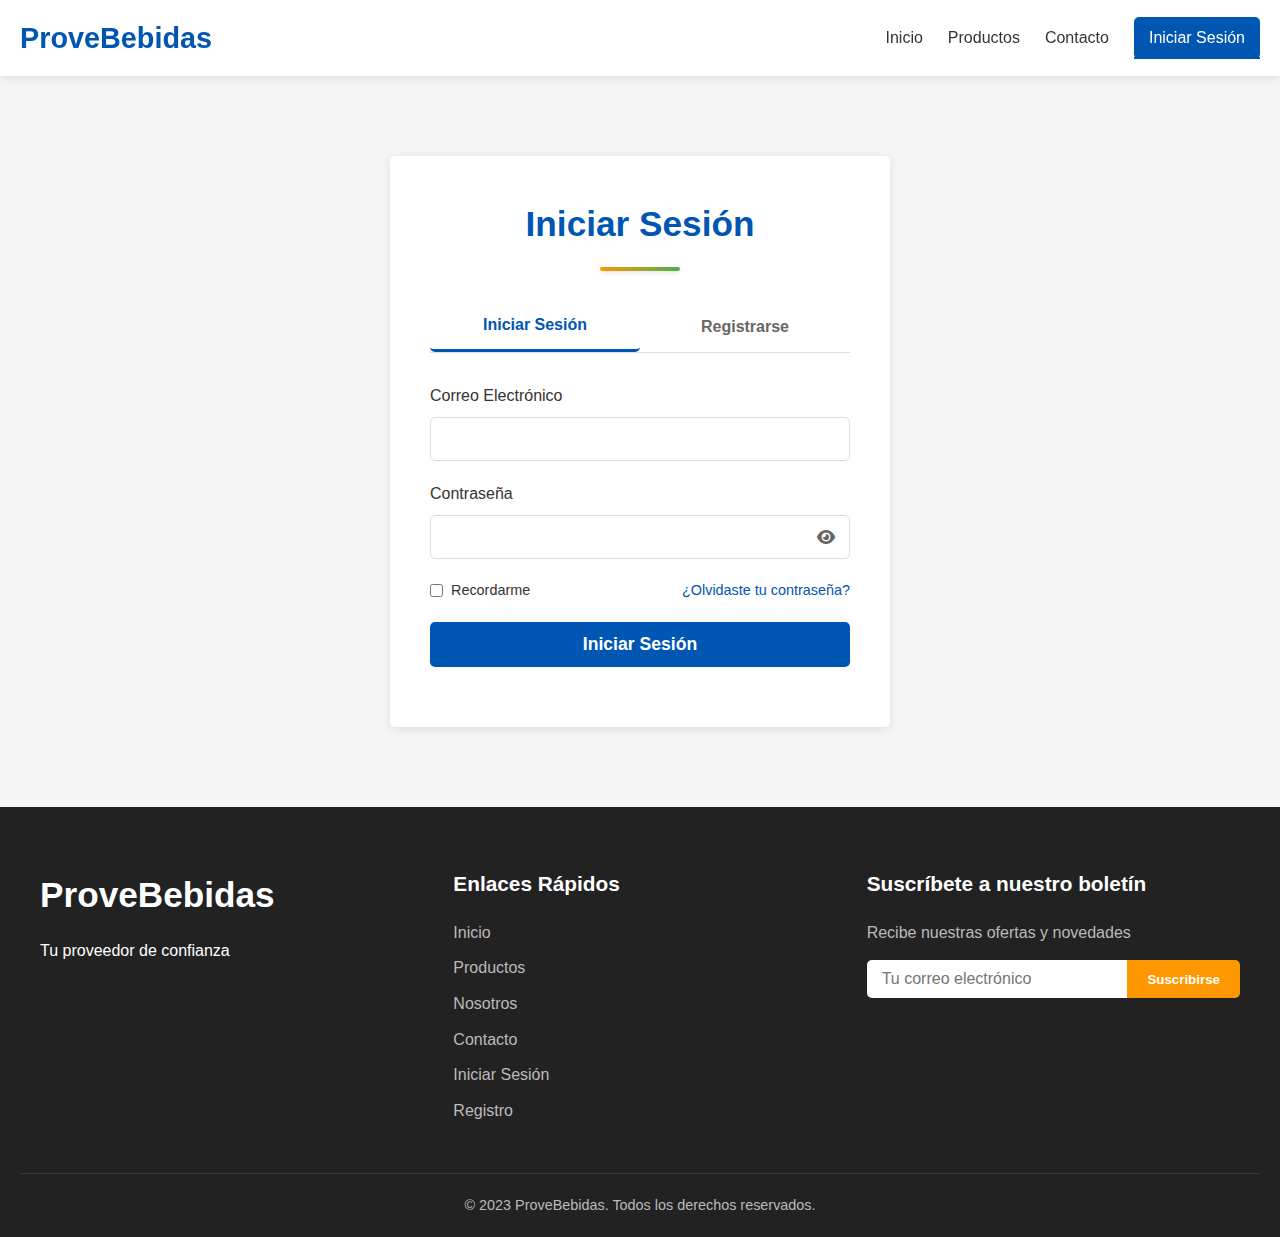
<file: login.html>
<!DOCTYPE html>
<html lang="es">
<head>
    <meta charset="UTF-8">
    <meta name="viewport" content="width=device-width, initial-scale=1.0">
    <title>Iniciar Sesión - ProveBebidas</title>
    <link rel="stylesheet" href="css/styles.css">
    <link rel="stylesheet" href="https://cdnjs.cloudflare.com/ajax/libs/font-awesome/6.0.0-beta3/css/all.min.css">
</head>
<body>
    <header>
        <div class="logo-container">
            <h1>ProveBebidas</h1>
        </div>
        <nav>
            <ul>
                <li><a href="index.html">Inicio</a></li>
                <li><a href="index.html#productos">Productos</a></li>
                <li><a href="https://wa.me/573206609029" target="_blank">Contacto</a></li>
                <li><a href="login.html" class="login-btn active">Iniciar Sesión</a></li>
            </ul>
        </nav>
        <div class="menu-toggle">
            <i class="fas fa-bars"></i>
        </div>
    </header>

    <section class="auth-container">
        <div class="auth-form-container">
            <h2>Iniciar Sesión</h2>
            <div class="auth-tabs">
                <button class="auth-tab active" data-tab="login">Iniciar Sesión</button>
                <button class="auth-tab" data-tab="register">Registrarse</button>
            </div>
            
            <div class="auth-form active" id="login-form">
                <form id="loginForm">
                    <div class="form-group">
                        <label for="login-email">Correo Electrónico</label>
                        <input type="email" id="login-email" name="email" required>
                    </div>
                    <div class="form-group">
                        <label for="login-password">Contraseña</label>
                        <div class="password-input">
                            <input type="password" id="login-password" name="password" required>
                            <i class="fas fa-eye toggle-password"></i>
                        </div>
                    </div>
                    <div class="form-options">
                        <div class="remember-me">
                            <input type="checkbox" id="remember" name="remember">
                            <label for="remember">Recordarme</label>
                        </div>
                        <a href="#" class="forgot-password">¿Olvidaste tu contraseña?</a>
                    </div>
                    <button type="submit" class="auth-button">Iniciar Sesión</button>
                </form>
                <!-- Se eliminaron las opciones de inicio de sesión con redes sociales -->
            </div>
            
            <div class="auth-form" id="register-form">
                <form id="registerForm">
                    <div class="form-group">
                        <label for="register-name">Nombre Completo</label>
                        <input type="text" id="register-name" name="name" required>
                    </div>
                    <div class="form-group">
                        <label for="register-email">Correo Electrónico</label>
                        <input type="email" id="register-email" name="email" required>
                    </div>
                    <div class="form-group">
                        <label for="register-password">Contraseña</label>
                        <div class="password-input">
                            <input type="password" id="register-password" name="password" required>
                            <i class="fas fa-eye toggle-password"></i>
                        </div>
                    </div>
                    <div class="form-group">
                        <label for="register-confirm-password">Confirmar Contraseña</label>
                        <div class="password-input">
                            <input type="password" id="register-confirm-password" name="confirm-password" required>
                            <i class="fas fa-eye toggle-password"></i>
                        </div>
                    </div>
                    <div class="form-options">
                        <div class="terms">
                            <input type="checkbox" id="terms" name="terms" required>
                            <label for="terms">Acepto los <a href="#">Términos y Condiciones</a></label>
                        </div>
                    </div>
                    <button type="submit" class="auth-button">Registrarse</button>
                </form>
                <!-- Se eliminaron las opciones de registro con redes sociales -->
            </div>
        </div>
    </section>

    <footer>
        <div class="footer-content">
            <div class="footer-logo">
                <h2>ProveBebidas</h2>
                <p>Tu proveedor de confianza</p>
            </div>
            <div class="footer-links">
                <h3>Enlaces Rápidos</h3>
                <ul>
                    <li><a href="index.html">Inicio</a></li>
                    <li><a href="index.html#productos">Productos</a></li>
                    <li><a href="index.html#nosotros">Nosotros</a></li>
                    <li><a href="index.html#contacto">Contacto</a></li>
                    <li><a href="login.html">Iniciar Sesión</a></li>
                    <li><a href="registro.html">Registro</a></li>
                </ul>
            </div>
            <div class="footer-newsletter">
                <h3>Suscríbete a nuestro boletín</h3>
                <p>Recibe nuestras ofertas y novedades</p>
                <form class="newsletter-form">
                    <input type="email" placeholder="Tu correo electrónico" required>
                    <button type="submit">Suscribirse</button>
                </form>
            </div>
        </div>
        <div class="footer-bottom">
            <p>&copy; 2023 ProveBebidas. Todos los derechos reservados.</p>
        </div>
    </footer>

    <script src="js/script.js"></script>
    <script src="js/auth.js"></script>
</body>
</html>
</file>
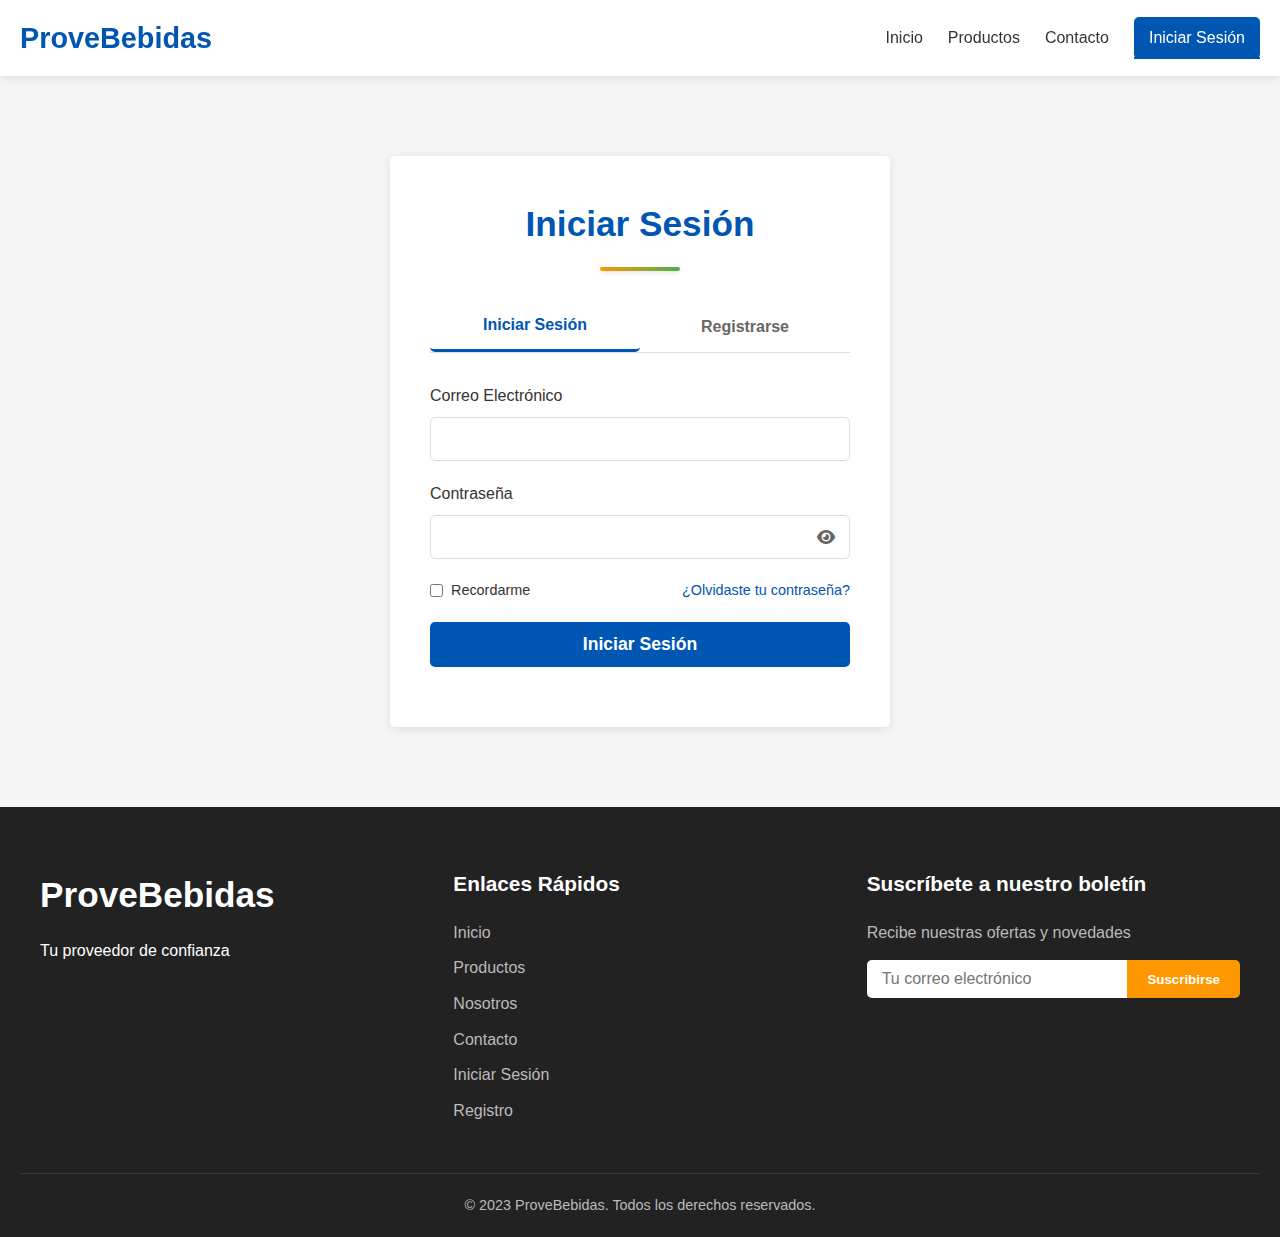
<file: productos-vip.html>
<!DOCTYPE html>
<html lang="es">
<head>
    <meta charset="UTF-8">
    <meta name="viewport" content="width=device-width, initial-scale=1.0">
    <title>Productos VIP - ProveBebidas</title>
    <link rel="stylesheet" href="css/styles.css">
    <link rel="stylesheet" href="https://cdnjs.cloudflare.com/ajax/libs/font-awesome/6.0.0-beta3/css/all.min.css">
</head>
<body>
    <header>
        <div class="logo-container">
            <h1>ProveBebidas</h1>
        </div>
        <nav>
            <ul>
                <li><a href="index.html">Inicio</a></li>
                <li><a href="index.html#productos">Productos</a></li>
                <li><a href="https://wa.me/573206609029" target="_blank">Contacto</a></li>
                <li>
                    <div class="user-menu">
                        <span class="user-name">Usuario <i class="fas fa-chevron-down"></i></span>
                        <div class="user-dropdown">
                            <a href="perfil.html"><i class="fas fa-user"></i> Mi Perfil</a>
                            <a href="pedidos.html"><i class="fas fa-shopping-bag"></i> Mis Pedidos</a>
                            <a href="#" id="logout-btn"><i class="fas fa-sign-out-alt"></i> Cerrar Sesión</a>
                        </div>
                    </div>
                </li>
            </ul>
        </nav>
        <div class="menu-toggle">
            <i class="fas fa-bars"></i>
        </div>
    </header>

    <section class="vip-products-hero">
        <div class="vip-hero-content">
            <h2>Productos VIP Exclusivos</h2>
            <p>Bienvenido a nuestra selección premium de productos exclusivos para clientes registrados</p>
        </div>
    </section>

    <section class="productos vip-products">
        <div class="vip-badge-large">
            <span><i class="fas fa-crown"></i> EXCLUSIVO</span>
        </div>
        
        <div class="productos-container">
            <div class="productos-grid">
                <div class="producto-card vip" data-product-id="5">
                    <div class="vip-tag">VIP</div>
                    <img src="images/5.png" alt="Bebida Premium 1">
                    <h4>Jugo Premium Orgánico</h4>
                    <p>Jugo 100% orgánico en presentación exclusiva. Elaborado con frutas seleccionadas de cultivos orgánicos certificados.</p>
                    <div class="producto-precio">$45.000 / caja x 6 unidades</div>
                    <button class="producto-btn">Ver Detalles</button>
                </div>
                <div class="producto-card vip" data-product-id="6">
                    <div class="vip-tag">VIP</div>
                    <img src="images/6.png" alt="Bebida Premium 2">
                    <h4>Agua Mineral Importada</h4>
                    <p>Agua mineral de manantiales exclusivos. Importada de las mejores fuentes naturales con propiedades minerales únicas.</p>
                    <div class="producto-precio">$38.000 / caja x 12 unidades</div>
                    <button class="producto-btn">Ver Detalles</button>
                </div>
                <div class="producto-card vip" data-product-id="7">
                    <div class="vip-tag">VIP</div>
                    <img src="images/7.png" alt="Bebida Premium 3">
                    <h4>Bebida Energética Premium</h4>
                    <p>Fórmula exclusiva con ingredientes naturales. Potenciada con extractos botánicos y vitaminas para un rendimiento óptimo.</p>
                    <div class="producto-precio">$55.000 / caja x 8 unidades</div>
                    <button class="producto-btn">Ver Detalles</button>
                </div>
                <div class="producto-card vip" data-product-id="8">
                    <div class="vip-tag">VIP</div>
                    <img src="images/8.png" alt="Bebida Premium 4">
                    <h4>Té Helado Gourmet</h4>
                    <p>Té de hojas seleccionadas con sabores exclusivos. Infusiones premium con notas frutales y florales para paladares exigentes.</p>
                    <div class="producto-precio">$42.000 / caja x 10 unidades</div>
                    <button class="producto-btn">Ver Detalles</button>
                </div>
                <div class="producto-card vip" data-product-id="9">
                    <div class="vip-tag">VIP</div>
                    <img src="images/9.png" alt="Bebida Premium 5">
                    <h4>Smoothie Premium</h4>
                    <p>Smoothie con frutas exóticas y superalimentos. Combinaciones únicas que aportan nutrientes esenciales y sabores extraordinarios.</p>
                    <div class="producto-precio">$48.000 / caja x 6 unidades</div>
                    <button class="producto-btn">Ver Detalles</button>
                </div>
                <div class="producto-card vip" data-product-id="10">
                    <div class="vip-tag">VIP</div>
                    <img src="images/10.png" alt="Bebida Premium 6">
                    <h4>Bebida Detox Exclusiva</h4>
                    <p>Fórmula especial para desintoxicar y revitalizar. Con ingredientes naturales que ayudan a purificar el organismo y aportar vitalidad.</p>
                    <div class="producto-precio">$52.000 / caja x 6 unidades</div>
                    <button class="producto-btn">Ver Detalles</button>
                </div>
            </div>
        </div>
    </section>

    <section class="vip-benefits">
        <h2>Beneficios VIP</h2>
        <div class="benefits-container">
            <div class="benefit-card">
                <i class="fas fa-truck"></i>
                <h3>Envío Prioritario</h3>
                <p>Tus pedidos siempre tendrán prioridad en nuestro sistema de distribución</p>
            </div>
            <div class="benefit-card">
                <i class="fas fa-percentage"></i>
                <h3>Descuentos Exclusivos</h3>
                <p>Accede a descuentos especiales no disponibles para clientes regulares</p>
            </div>
            <div class="benefit-card">
                <i class="fas fa-headset"></i>
                <h3>Soporte Dedicado</h3>
                <p>Línea de atención exclusiva para clientes VIP</p>
            </div>
            <div class="benefit-card">
                <i class="fas fa-box-open"></i>
                <h3>Productos Exclusivos</h3>
                <p>Acceso a productos que no están disponibles en nuestro catálogo regular</p>
            </div>
        </div>
    </section>

    <section class="request-quote">
        <h2>Solicita una Cotización Personalizada</h2>
        <p>Nuestro equipo de ventas preparará una oferta adaptada a tus necesidades</p>
        <form class="quote-form">
            <div class="form-row">
                <div class="form-group">
                    <label for="business-name">Nombre de tu Negocio</label>
                    <input type="text" id="business-name" name="business-name" required>
                </div>
                <div class="form-group">
                    <label for="business-type">Tipo de Negocio</label>
                    <select id="business-type" name="business-type" required>
                        <option value="">Selecciona una opción</option>
                        <option value="restaurant">Restaurante</option>
                        <option value="hotel">Hotel</option>
                        <option value="store">Tienda</option>
                        <option value="office">Oficina</option>
                        <option value="other">Otro</option>
                    </select>
                </div>
            </div>
            <div class="form-row">
                <div class="form-group">
                    <label for="contact-name">Nombre de Contacto</label>
                    <input type="text" id="contact-name" name="contact-name" required>
                </div>
                <div class="form-group">
                    <label for="contact-phone">Teléfono de Contacto</label>
                    <input type="tel" id="contact-phone" name="contact-phone" required>
                </div>
            </div>
            <div class="form-group">
                <label for="quote-message">Detalles de tu Solicitud</label>
                <textarea id="quote-message" name="quote-message" rows="5" required></textarea>
            </div>
            <button type="submit" class="quote-btn">Enviar Solicitud</button>
        </form>
    </section>

    <footer>
        <div class="footer-content">
            <div class="footer-logo">
                <h2>ProveBebidas</h2>
                <p>Tu proveedor de confianza</p>
            </div>
            <div class="footer-links">
                <h3>Enlaces Rápidos</h3>
                <ul>
                    <li><a href="index.html">Inicio</a></li>
                    <li><a href="index.html#productos">Productos</a></li>
                    <li><a href="index.html#nosotros">Nosotros</a></li>
                    <li><a href="index.html#contacto">Contacto</a></li>
                    <li><a href="perfil.html">Mi Perfil</a></li>
                    <li><a href="pedidos.html">Mis Pedidos</a></li>
                </ul>
            </div>
            <div class="footer-newsletter">
                <h3>Suscríbete a nuestro boletín</h3>
                <p>Recibe nuestras ofertas y novedades</p>
                <form class="newsletter-form">
                    <input type="email" placeholder="Tu correo electrónico" required>
                    <button type="submit">Suscribirse</button>
                </form>
            </div>
        </div>
        <div class="footer-bottom">
            <p>&copy; 2023 ProveBebidas. Todos los derechos reservados.</p>
        </div>
    </footer>

    <script src="js/script.js"></script>
    <script src="js/auth.js"></script>
    <script src="js/vip.js"></script>
</body>
</html>
</file>
<file: css/styles.css>
/* Variables globales */
:root {
    --primary-color: #0056b3;
    --secondary-color: #ff9800;
    --accent-color: #4caf50;
    --text-color: #333;
    --light-text: #fff;
    --dark-bg: #222;
    --light-bg: #f5f5f5;
    --border-color: #ddd;
    --shadow: 0 2px 10px rgba(0, 0, 0, 0.1);
    --transition: all 0.3s ease;
    --border-radius: 5px;
    --vip-color: #ffc107;
    --vip-bg: rgba(255, 193, 7, 0.1);
    --gradient-bg: linear-gradient(135deg, var(--primary-color), #003366);
    --card-shadow: 0 5px 15px rgba(0, 0, 0, 0.15);
    --hover-transform: translateY(-5px);
}

/* Reset y estilos base */
* {
    margin: 0;
    padding: 0;
    box-sizing: border-box;
}

body {
    font-family: 'Segoe UI', Tahoma, Geneva, Verdana, sans-serif;
    line-height: 1.6;
    color: var(--text-color);
    background-color: var(--light-bg);
}

a {
    text-decoration: none;
    color: var(--primary-color);
    transition: var(--transition);
}

a:hover {
    color: var(--secondary-color);
}

ul {
    list-style: none;
}

img {
    max-width: 100%;
    height: auto;
    display: block;
}

button, .cta-button, .auth-button, .producto-btn, .submit-btn, .quote-btn {
    cursor: pointer;
    border: none;
    background-color: var(--primary-color);
    color: var(--light-text);
    padding: 10px 20px;
    border-radius: var(--border-radius);
    font-weight: 600;
    transition: var(--transition);
    text-align: center;
    display: inline-block;
}

button:hover, .cta-button:hover, .auth-button:hover, .producto-btn:hover, .submit-btn:hover, .quote-btn:hover {
    background-color: var(--secondary-color);
    transform: translateY(-2px);
}

section {
    padding: 60px 20px;
}

h2 {
    text-align: center;
    margin-bottom: 40px;
    color: var(--primary-color);
    position: relative;
    font-size: 2.2rem;
}

h2::after {
    content: '';
    display: block;
    width: 80px;
    height: 4px;
    background: linear-gradient(90deg, var(--secondary-color), var(--accent-color));
    margin: 15px auto 0;
    border-radius: 2px;
    box-shadow: 0 2px 4px rgba(0, 0, 0, 0.1);
}

/* Header y navegación */
header {
    background-color: #fff;
    box-shadow: var(--shadow);
    position: sticky;
    top: 0;
    z-index: 1000;
    padding: 15px 20px;
    display: flex;
    justify-content: space-between;
    align-items: center;
}

.logo-container h1 {
    color: var(--primary-color);
    font-size: 1.8rem;
}

nav ul {
    display: flex;
    align-items: center;
}

nav ul li {
    margin-left: 25px;
}

nav ul li a {
    color: var(--text-color);
    font-weight: 500;
    padding: 5px 0;
    position: relative;
}

nav ul li a::after {
    content: '';
    position: absolute;
    bottom: 0;
    left: 0;
    width: 0;
    height: 2px;
    background-color: var(--primary-color);
    transition: var(--transition);
}

nav ul li a:hover::after,
nav ul li a.active::after {
    width: 100%;
}

.login-btn {
    background-color: var(--primary-color);
    color: var(--light-text) !important;
    padding: 8px 15px !important;
    border-radius: var(--border-radius);
}

.login-btn:hover {
    background-color: var(--secondary-color);
}

.menu-toggle {
    display: none;
    font-size: 1.5rem;
    cursor: pointer;
    color: var(--primary-color);
}

/* Sección Hero */
.hero {
    background-image: linear-gradient(rgba(0, 0, 0, 0.6), rgba(0, 0, 0, 0.6)), url('../images/hero-bg.jpg');
    background-size: cover;
    background-position: center;
    color: var(--light-text);
    text-align: center;
    padding: 120px 20px;
    position: relative;
    overflow: hidden;
}

.hero::before {
    content: '';
    position: absolute;
    top: 0;
    left: 0;
    width: 100%;
    height: 100%;
    background: linear-gradient(45deg, rgba(0, 86, 179, 0.3), rgba(255, 152, 0, 0.3));
    z-index: 1;
}

.hero-content {
    position: relative;
    z-index: 2;
    animation: fadeInUp 1s ease-out;
}

@keyframes fadeInUp {
    from {
        opacity: 0;
        transform: translateY(20px);
    }
    to {
        opacity: 1;
        transform: translateY(0);
    }
}

.hero-content h2 {
    font-size: 3rem;
    margin-bottom: 20px;
    color: var(--light-text);
}

.hero-content p {
    font-size: 1.2rem;
    margin-bottom: 30px;
    max-width: 700px;
    margin-left: auto;
    margin-right: auto;
}

.cta-button {
    font-size: 1.1rem;
    padding: 12px 30px;
}

/* Sección de Productos */
.productos {
    background-color: #fff;
}

.productos-container {
    max-width: 1200px;
    margin: 0 auto;
}

.producto-categoria {
    margin-bottom: 60px;
}

.producto-categoria h3 {
    font-size: 1.8rem;
    margin-bottom: 30px;
    color: var(--primary-color);
    text-align: center;
}

.productos-grid {
    display: grid;
    grid-template-columns: repeat(auto-fill, minmax(250px, 1fr));
    gap: 30px;
}

.producto-card {
    background-color: #fff;
    border-radius: var(--border-radius);
    box-shadow: var(--card-shadow);
    overflow: hidden;
    transition: var(--transition);
    position: relative;
    border: 1px solid rgba(0, 0, 0, 0.05);
}

.producto-card::before {
    content: '';
    position: absolute;
    top: 0;
    left: 0;
    width: 100%;
    height: 5px;
    background: linear-gradient(90deg, var(--primary-color), var(--secondary-color));
    opacity: 0;
    transition: var(--transition);
}

.producto-card:hover {
    transform: var(--hover-transform);
    box-shadow: 0 15px 30px rgba(0, 0, 0, 0.15);
}

.producto-card:hover::before {
    opacity: 1;
}

.producto-card img {
    transition: transform 0.5s ease;
}

.producto-card:hover img {
    transform: scale(1.05);
}

.producto-card img {
    width: 100%;
    height: 200px;
    object-fit: contain;
    padding: 20px;
    background-color: #f9f9f9;
}

.producto-card h4 {
    padding: 15px 20px 10px;
    font-size: 1.2rem;
    color: var(--primary-color);
}

.producto-card p {
    padding: 0 20px 15px;
    color: #666;
    font-size: 0.9rem;
}

.producto-btn {
    margin: 0 20px 20px;
    width: calc(100% - 40px);
}

/* Sección VIP */
.vip-section {
    background-color: var(--vip-bg);
    border-radius: var(--border-radius);
    padding: 30px;
    position: relative;
    overflow: hidden;
}

.vip-badge {
    background-color: var(--vip-color);
    color: var(--dark-bg);
    padding: 5px 10px;
    border-radius: 20px;
    font-size: 0.8rem;
    font-weight: bold;
    margin-left: 10px;
    display: inline-block;
}

.vip-info {
    text-align: center;
    margin-bottom: 20px;
    font-size: 1.1rem;
}

.vip-login-prompt {
    background-color: #fff;
    padding: 20px;
    border-radius: var(--border-radius);
    text-align: center;
    box-shadow: var(--shadow);
}

.vip-login-prompt p {
    font-size: 1.1rem;
}

.vip-login-prompt a {
    font-weight: bold;
}

/* Sección Nosotros */
.nosotros {
    background-color: var(--light-bg);
}

.nosotros-content {
    display: flex;
    flex-wrap: wrap;
    max-width: 1200px;
    margin: 0 auto;
    gap: 40px;
}

.nosotros-text {
    flex: 1;
    min-width: 300px;
}

.nosotros-text p {
    margin-bottom: 20px;
    font-size: 1.1rem;
    line-height: 1.8;
}

.nosotros-stats {
    flex: 1;
    min-width: 300px;
    display: flex;
    flex-wrap: wrap;
    gap: 20px;
    justify-content: center;
    align-items: center;
}

.stat {
    background-color: #fff;
    padding: 30px;
    border-radius: var(--border-radius);
    box-shadow: var(--shadow);
    text-align: center;
    flex: 1;
    min-width: 150px;
    transition: var(--transition);
}

.stat:hover {
    transform: translateY(-5px);
    box-shadow: 0 10px 20px rgba(0, 0, 0, 0.1);
}

.stat-number {
    display: block;
    font-size: 2.5rem;
    font-weight: bold;
    color: var(--primary-color);
    margin-bottom: 10px;
}

.stat-text {
    font-size: 1rem;
    color: #666;
}

/* Sección de Contacto */
.contacto {
    background: var(--gradient-bg);
    color: var(--light-text);
    position: relative;
    overflow: hidden;
}

.contacto::before {
    content: '';
    position: absolute;
    top: 0;
    left: 0;
    width: 100%;
    height: 100%;
    background: url('../images/pattern.svg');
    opacity: 0.1;
    pointer-events: none;
}

.contacto h2 {
    color: var(--light-text);
}

.contacto h2::after {
    background: linear-gradient(90deg, var(--secondary-color), var(--accent-color));
}

.contacto-container {
    display: flex;
    flex-wrap: wrap;
    max-width: 1200px;
    margin: 0 auto;
    gap: 40px;
    justify-content: center;
    position: relative;
    z-index: 1;
}

.contacto-info {
    flex: 1;
    min-width: 300px;
    background-color: rgba(255, 255, 255, 0.1);
    backdrop-filter: blur(10px);
    padding: 30px;
    border-radius: 15px;
    box-shadow: 0 10px 30px rgba(0, 0, 0, 0.2);
    border: 1px solid rgba(255, 255, 255, 0.2);
    transition: transform 0.3s ease, box-shadow 0.3s ease;
}

.contacto-info:hover {
    transform: translateY(-5px);
    box-shadow: 0 15px 40px rgba(0, 0, 0, 0.3);
}

.contacto-info h3 {
    margin-bottom: 20px;
    color: var(--light-text);
    font-size: 1.5rem;
    text-shadow: 0 2px 4px rgba(0, 0, 0, 0.2);
    position: relative;
    padding-bottom: 10px;
}

.contacto-info h3::after {
    content: '';
    position: absolute;
    bottom: 0;
    left: 0;
    width: 50px;
    height: 3px;
    background: linear-gradient(90deg, var(--secondary-color), var(--accent-color));
    border-radius: 2px;
    box-shadow: 0 1px 3px rgba(0, 0, 0, 0.2);
}

.contacto-info p {
    margin-bottom: 25px;
    font-size: 1.1rem;
    color: var(--light-text);
    opacity: 0.9;
}

.info-item {
    display: flex;
    align-items: center;
    margin-bottom: 25px;
    padding: 15px;
    border-radius: 15px;
    background-color: rgba(255, 255, 255, 0.1);
    transition: var(--transition);
    border: 1px solid rgba(255, 255, 255, 0.1);
}

.info-item:hover {
    background-color: rgba(255, 255, 255, 0.2);
    transform: translateX(5px);
    border-color: rgba(255, 255, 255, 0.2);
}

.info-item i {
    font-size: 1.5rem;
    color: var(--secondary-color);
    margin-right: 15px;
    width: 40px;
    height: 40px;
    background: rgba(255, 255, 255, 0.2);
    border-radius: 50%;
    display: flex;
    align-items: center;
    justify-content: center;
}

.info-item p {
    font-size: 1.1rem;
}

.social-media {
    display: flex;
    gap: 15px;
    margin-top: 30px;
    justify-content: center;
}

.social-icon {
    width: 50px;
    height: 50px;
    background: linear-gradient(135deg, var(--primary-color), #003366);
    color: var(--light-text);
    border-radius: 50%;
    display: flex;
    align-items: center;
    justify-content: center;
    font-size: 1.2rem;
    transition: var(--transition);
    box-shadow: 0 5px 15px rgba(0, 0, 0, 0.2);
    position: relative;
    overflow: hidden;
}

.social-icon::before {
    content: '';
    position: absolute;
    top: 0;
    left: 0;
    width: 100%;
    height: 100%;
    background: linear-gradient(135deg, var(--secondary-color), #e65c00);
    opacity: 0;
    transition: var(--transition);
    z-index: 0;
}

.social-icon i {
    position: relative;
    z-index: 1;
}

.social-icon:hover {
    transform: translateY(-5px) rotate(5deg);
    box-shadow: 0 8px 20px rgba(0, 0, 0, 0.3);
}

.social-icon:hover::before {
    opacity: 1;
}

.whatsapp-btn {
    background: linear-gradient(135deg, #25d366, #128c7e);
    color: white;
    font-size: 1.1rem;
    padding: 12px 25px;
    border-radius: 30px;
    display: inline-flex;
    align-items: center;
    gap: 10px;
    margin-top: 10px;
    box-shadow: 0 5px 15px rgba(37, 211, 102, 0.3);
    position: relative;
    overflow: hidden;
    z-index: 1;
}

.whatsapp-btn::before {
    content: '';
    position: absolute;
    top: 0;
    left: 0;
    width: 100%;
    height: 100%;
    background: linear-gradient(135deg, #128c7e, #075e54);
    transition: var(--transition);
    opacity: 0;
    z-index: -1;
}

.whatsapp-btn:hover::before {
    opacity: 1;
}

.whatsapp-btn:hover {
    transform: translateY(-5px);
    box-shadow: 0 8px 20px rgba(37, 211, 102, 0.4);
}

.contacto-form {
    flex: 1;
    min-width: 300px;
}

.form-group {
    margin-bottom: 20px;
}

.form-group label {
    display: block;
    margin-bottom: 8px;
    font-weight: 500;
}

.form-group input,
.form-group textarea,
.form-group select {
    width: 100%;
    padding: 12px 15px;
    border: 1px solid var(--border-color);
    border-radius: var(--border-radius);
    font-size: 1rem;
    transition: var(--transition);
}

.form-group input:focus,
.form-group textarea:focus,
.form-group select:focus {
    border-color: var(--primary-color);
    outline: none;
    box-shadow: 0 0 0 2px rgba(0, 86, 179, 0.2);
}

.submit-btn {
    width: 100%;
    padding: 12px;
    font-size: 1.1rem;
}

/* Footer */
footer {
    background-color: var(--dark-bg);
    color: var(--light-text);
    padding: 60px 20px 20px;
}

.footer-content {
    display: flex;
    flex-wrap: wrap;
    max-width: 1200px;
    margin: 0 auto;
    gap: 40px;
    margin-bottom: 40px;
}

.footer-logo {
    flex: 1;
    min-width: 250px;
}

.footer-logo h2 {
    color: var(--light-text);
    margin-bottom: 15px;
    text-align: left;
}

.footer-logo h2::after {
    display: none;
}

.footer-links {
    flex: 1;
    min-width: 250px;
}

.footer-links h3 {
    color: var(--light-text);
    margin-bottom: 20px;
    font-size: 1.3rem;
}

.footer-links ul li {
    margin-bottom: 10px;
}

.footer-links ul li a {
    color: #bbb;
    transition: var(--transition);
}

.footer-links ul li a:hover {
    color: var(--light-text);
    padding-left: 5px;
}

.footer-newsletter {
    flex: 1;
    min-width: 250px;
}

.footer-newsletter h3 {
    color: var(--light-text);
    margin-bottom: 20px;
    font-size: 1.3rem;
}

.footer-newsletter p {
    margin-bottom: 15px;
    color: #bbb;
}

.newsletter-form {
    display: flex;
}

.newsletter-form input {
    flex: 1;
    padding: 10px 15px;
    border: none;
    border-radius: var(--border-radius) 0 0 var(--border-radius);
    font-size: 1rem;
}

.newsletter-form button {
    background-color: var(--secondary-color);
    color: var(--light-text);
    border: none;
    padding: 0 20px;
    border-radius: 0 var(--border-radius) var(--border-radius) 0;
    cursor: pointer;
    transition: var(--transition);
}

.newsletter-form button:hover {
    background-color: var(--primary-color);
}

.footer-bottom {
    text-align: center;
    padding-top: 20px;
    border-top: 1px solid rgba(255, 255, 255, 0.1);
    color: #bbb;
    font-size: 0.9rem;
}

/* Página de Autenticación */
.auth-container {
    display: flex;
    justify-content: center;
    align-items: center;
    padding: 80px 20px;
    background-color: var(--light-bg);
}

.auth-form-container {
    background-color: #fff;
    border-radius: var(--border-radius);
    box-shadow: var(--shadow);
    width: 100%;
    max-width: 500px;
    padding: 40px;
}

.auth-form-container h2 {
    text-align: center;
    margin-bottom: 30px;
    color: var(--primary-color);
}

.auth-tabs {
    display: flex;
    margin-bottom: 30px;
    border-bottom: 1px solid var(--border-color);
}

.auth-tab {
    flex: 1;
    background: none;
    border: none;
    padding: 15px;
    font-size: 1rem;
    font-weight: 600;
    color: #666;
    cursor: pointer;
    transition: var(--transition);
}

.auth-tab.active {
    color: var(--primary-color);
    border-bottom: 3px solid var(--primary-color);
}

.auth-form {
    display: none;
}

.auth-form.active {
    display: block;
}

.form-options {
    display: flex;
    justify-content: space-between;
    align-items: center;
    margin-bottom: 20px;
    font-size: 0.9rem;
}

.remember-me, .terms {
    display: flex;
    align-items: center;
}

.remember-me input, .terms input {
    margin-right: 8px;
}

.forgot-password {
    color: var(--primary-color);
}

.auth-button {
    width: 100%;
    padding: 12px;
    font-size: 1.1rem;
    margin-bottom: 20px;
}

.auth-separator {
    display: flex;
    align-items: center;
    text-align: center;
    margin: 20px 0;
}

.auth-separator::before,
.auth-separator::after {
    content: '';
    flex: 1;
    border-bottom: 1px solid var(--border-color);
}

.auth-separator span {
    padding: 0 10px;
    color: #666;
    font-size: 0.9rem;
}

.social-login {
    display: flex;
    flex-direction: column;
    gap: 15px;
}

.social-btn {
    display: flex;
    align-items: center;
    justify-content: center;
    padding: 12px;
    border-radius: var(--border-radius);
    font-weight: 600;
    cursor: pointer;
    transition: var(--transition);
}

.social-btn i {
    margin-right: 10px;
}

.google {
    background-color: #fff;
    color: #666;
    border: 1px solid var(--border-color);
}

.google:hover {
    background-color: #f1f1f1;
}

.facebook {
    background-color: #3b5998;
    color: #fff;
}

.facebook:hover {
    background-color: #2d4373;
}

.password-input {
    position: relative;
}

.toggle-password {
    position: absolute;
    right: 15px;
    top: 50%;
    transform: translateY(-50%);
    cursor: pointer;
    color: #666;
}

/* Página de Productos VIP */
.vip-products-hero {
    background-image: linear-gradient(rgba(0, 0, 0, 0.7), rgba(0, 0, 0, 0.7)), url('../images/vip-bg.jpg');
    background-size: cover;
    background-position: center;
    color: var(--light-text);
    text-align: center;
    padding: 100px 20px;
}

.vip-hero-content h2 {
    font-size: 2.5rem;
    margin-bottom: 20px;
    color: var(--light-text);
}

.vip-products {
    position: relative;
    padding-top: 80px;
}

.vip-badge-large {
    position: absolute;
    top: -25px;
    left: 50%;
    transform: translateX(-50%);
    background-color: var(--vip-color);
    color: var(--dark-bg);
    padding: 10px 30px;
    border-radius: 30px;
    font-size: 1.2rem;
    font-weight: bold;
    box-shadow: var(--shadow);
    z-index: 10;
}

.vip-badge-large span {
    display: flex;
    align-items: center;
}

.vip-badge-large i {
    margin-right: 10px;
}

.producto-card.vip {
    border: 2px solid var(--vip-color);
    position: relative;
}

.vip-tag {
    position: absolute;
    top: 10px;
    right: 10px;
    background-color: var(--vip-color);
    color: var(--dark-bg);
    padding: 5px 10px;
    border-radius: 20px;
    font-size: 0.8rem;
    font-weight: bold;
    z-index: 5;
}

.producto-precio {
    padding: 0 20px 15px;
    font-weight: bold;
    color: var(--primary-color);
    font-size: 1.1rem;
}

/* Sección de Beneficios VIP */
.vip-benefits {
    background-color: var(--light-bg);
    padding: 80px 20px;
}

.benefits-container {
    display: grid;
    grid-template-columns: repeat(auto-fit, minmax(250px, 1fr));
    gap: 30px;
    max-width: 1200px;
    margin: 0 auto;
}

.benefit-card {
    background-color: #fff;
    border-radius: var(--border-radius);
    box-shadow: var(--shadow);
    padding: 30px;
    text-align: center;
    transition: var(--transition);
}

.benefit-card:hover {
    transform: translateY(-10px);
    box-shadow: 0 15px 30px rgba(0, 0, 0, 0.15);
}

.benefit-card i {
    font-size: 2.5rem;
    color: var(--vip-color);
    margin-bottom: 20px;
}

.benefit-card h3 {
    font-size: 1.3rem;
    margin-bottom: 15px;
    color: var(--primary-color);
}

/* Sección de Solicitud de Cotización */
.request-quote {
    background-color: #fff;
    padding: 80px 20px;
    text-align: center;
}

.request-quote p {
    max-width: 700px;
    margin: 0 auto 40px;
    font-size: 1.1rem;
}

.quote-form {
    max-width: 800px;
    margin: 0 auto;
    text-align: left;
}

.form-row {
    display: flex;
    flex-wrap: wrap;
    gap: 20px;
    margin-bottom: 20px;
}

.form-row .form-group {
    flex: 1;
    min-width: 250px;
}

.quote-btn {
    padding: 12px 30px;
    font-size: 1.1rem;
    margin-top: 20px;
}

/* Menú de Usuario */
.user-menu {
    position: relative;
}

.user-name {
    display: flex;
    align-items: center;
    cursor: pointer;
    padding: 5px 10px;
    border-radius: var(--border-radius);
    transition: var(--transition);
    color: var(--primary-color);
    font-weight: 500;
}

.user-name i {
    margin-left: 5px;
}

.user-name:hover {
    background-color: rgba(0, 86, 179, 0.1);
}

.user-dropdown {
    position: absolute;
    top: 100%;
    right: 0;
    background-color: #fff;
    border-radius: var(--border-radius);
    box-shadow: var(--shadow);
    width: 200px;
    z-index: 100;
    display: none;
}

.user-menu:hover .user-dropdown {
    display: block;
}

.user-dropdown a {
    display: block;
    padding: 12px 15px;
    color: var(--text-color);
    transition: var(--transition);
}

.user-dropdown a:hover {
    background-color: var(--light-bg);
    color: var(--primary-color);
}

.user-dropdown a i {
    margin-right: 10px;
    width: 20px;
    text-align: center;
}

/* Estilos para el modal de productos */
.product-modal {
    position: fixed;
    top: 0;
    left: 0;
    width: 100%;
    height: 100%;
    background-color: rgba(0, 0, 0, 0.7);
    display: flex;
    justify-content: center;
    align-items: center;
    z-index: 2000;
    opacity: 0;
    visibility: hidden;
    transition: opacity 0.3s ease, visibility 0.3s ease;
    backdrop-filter: blur(5px);
}

.product-modal.show {
    opacity: 1;
    visibility: visible;
}

.modal-content {
    background-color: white;
    border-radius: var(--border-radius);
    max-width: 900px;
    width: 90%;
    max-height: 90vh;
    overflow-y: auto;
    position: relative;
    box-shadow: 0 5px 15px rgba(0, 0, 0, 0.3);
    transform: translateY(20px);
    transition: transform 0.3s ease;
}

.product-modal.show .modal-content {
    transform: translateY(0);
}

.close-modal {
    position: absolute;
    top: 15px;
    right: 20px;
    font-size: 28px;
    font-weight: bold;
    color: #777;
    cursor: pointer;
    z-index: 10;
    transition: color 0.2s ease;
}

.close-modal:hover {
    color: var(--primary-color);
}

.product-details {
    display: flex;
    flex-wrap: wrap;
    padding: 30px;
}

.product-images {
    flex: 1;
    min-width: 300px;
    margin-right: 30px;
}

.main-image {
    width: 100%;
    margin-bottom: 15px;
    border: 1px solid var(--border-color);
    border-radius: var(--border-radius);
    overflow: hidden;
}

.main-image img {
    width: 100%;
    height: auto;
    transition: transform 0.3s ease;
}

.main-image img:hover {
    transform: scale(1.05);
}

.additional-images {
    display: flex;
    gap: 10px;
    flex-wrap: wrap;
}

.thumbnail {
    width: 80px;
    height: 80px;
    border: 1px solid var(--border-color);
    border-radius: var(--border-radius);
    overflow: hidden;
    cursor: pointer;
    transition: border-color 0.2s ease;
    position: relative;
}

.thumbnail:hover {
    border-color: var(--primary-color);
    transform: translateY(-3px);
    box-shadow: 0 5px 10px rgba(0, 0, 0, 0.1);
}

.thumbnail.active {
    border-color: var(--secondary-color);
    box-shadow: 0 0 10px rgba(255, 152, 0, 0.5);
}

.thumbnail::after {
    content: '';
    position: absolute;
    bottom: -5px;
    left: 50%;
    transform: translateX(-50%) scaleX(0);
    width: 80%;
    height: 3px;
    background: linear-gradient(90deg, var(--primary-color), var(--secondary-color));
    transition: transform 0.3s ease;
    border-radius: 3px;
}

.thumbnail:hover::after,
.thumbnail.active::after {
    transform: translateX(-50%) scaleX(1);
}

.thumbnail img {
    width: 100%;
    height: 100%;
    object-fit: cover;
}

.product-info {
    flex: 1;
    min-width: 300px;
}

.product-info h3 {
    font-size: 1.8rem;
    color: var(--primary-color);
    margin-bottom: 10px;
}

.product-price {
    font-size: 1.4rem;
    font-weight: bold;
    color: var(--secondary-color);
    margin-bottom: 20px;
}

.product-description h4 {
    font-size: 1.2rem;
    margin-bottom: 10px;
    color: var(--text-color);
}

.product-description p {
    line-height: 1.6;
    margin-bottom: 25px;
}

.product-actions {
    margin-top: 30px;
}

/* Responsive */
@media (max-width: 768px) {
    .menu-toggle {
        display: block;
    }

    nav {
        position: fixed;
        top: 0;
        right: -300px;
        width: 280px;
        height: 100vh;
        background-color: #fff;
        box-shadow: -5px 0 15px rgba(0, 0, 0, 0.1);
        transition: var(--transition);
        z-index: 1001;
        padding: 80px 20px 20px;
    }

    nav.active {
        right: 0;
    }

    nav ul {
        flex-direction: column;
        align-items: flex-start;
    }

    nav ul li {
        margin: 0 0 20px 0;
        width: 100%;
    }

    nav ul li a {
        display: block;
        padding: 10px 0;
    }

    .login-btn {
        display: inline-block;
        width: auto;
    }

    .hero-content h2 {
        font-size: 2.2rem;
    }

    .productos-grid {
        grid-template-columns: repeat(auto-fill, minmax(200px, 1fr));
    }

    .auth-form-container {
        padding: 30px 20px;
    }

    .form-options {
        flex-direction: column;
        align-items: flex-start;
        gap: 15px;
    }

    .newsletter-form {
        flex-direction: column;
    }

    .newsletter-form input {
        border-radius: var(--border-radius);
        margin-bottom: 10px;
    }

    .newsletter-form button {
        border-radius: var(--border-radius);
        width: 100%;
    }
    
    /* Estilos responsive para el modal de productos */
    .product-details {
        flex-direction: column;
        padding: 20px;
    }

    .product-images {
        margin-right: 0;
        margin-bottom: 20px;
    }

    .main-image {
        max-height: 300px;
        display: flex;
        justify-content: center;
        align-items: center;
    }

    .main-image img {
        max-height: 100%;
        width: auto;
        max-width: 100%;
    }

    .thumbnail {
        width: 60px;
        height: 60px;
    }

    .product-info h3 {
        font-size: 1.5rem;
    }

    .product-price {
        font-size: 1.2rem;
    }

}

@media (max-width: 480px) {
    section {
        padding: 40px 15px;
    }

    h2 {
        font-size: 1.8rem;
    }

    .hero-content h2 {
        font-size: 1.8rem;
    }

    .productos-grid {
        grid-template-columns: 1fr;
    }

    .stat {
        min-width: 100%;
    }

    .auth-tabs {
        flex-direction: column;
    }

    .auth-tab {
        width: 100%;
        text-align: center;
    }
}
</file>
